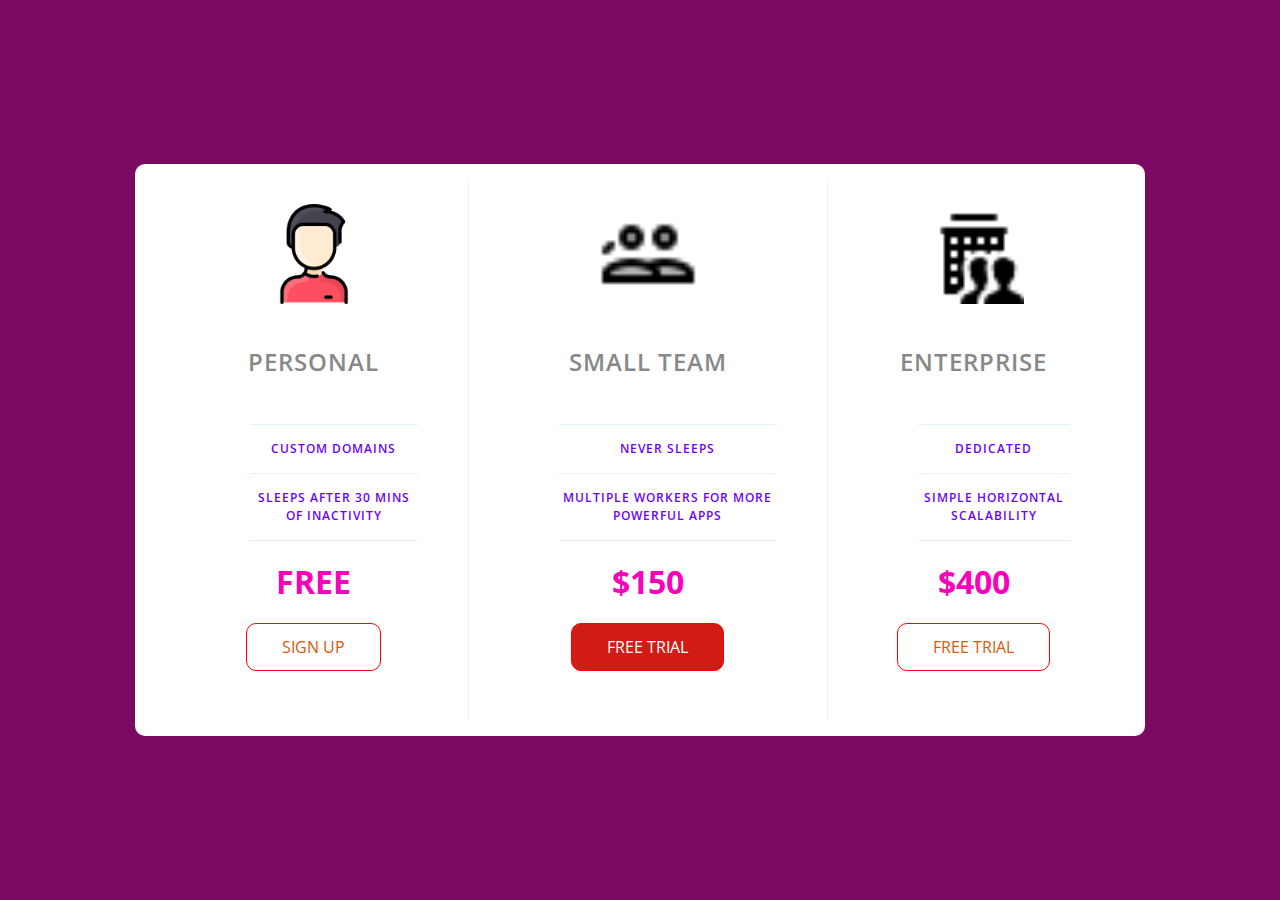
<file: Task1/index.html>
<!DOCTYPE html>
<html lang="en">

<head>
    <meta charset="UTF-8">
    <meta name="viewport" content="width=device-width, initial-scale=1.0">
    <title>Price Panel</title>
    <link rel="stylesheet" href="https://fonts.googleapis.com/css?family=Open+Sans:400,600,700">
    <link rel="stylesheet" href="./styles.css">
</head>

<body>
    <div class="panel pricing-table">
        <div class="pricing-plan">
            <img src="icons/icon1.png" alt="" class="pricing-img" style="width: 100px; height: 100px;">
            <h2 class="pricing-header">Personal</h2>
            <ul class="pricing-features">
                <li class="pricing-features-item">Custom domains</li>
                <li class="pricing-features-item">Sleeps after 30 mins of inactivity</li>
            </ul>
            <span class="pricing-price">Free</span>
            <a href="#/" class="pricing-button">Sign up</a>
        </div>

        <div class="pricing-plan">
            <img src="icons/icon2.png" alt="" class="pricing-img" style="width: 100px; height: 100px;">
            <h2 class="pricing-header">Small team</h2>
            <ul class="pricing-features">
                <li class="pricing-features-item">Never sleeps</li>
                <li class="pricing-features-item">Multiple workers for more powerful apps</li>
            </ul>
            <span class="pricing-price">$150</span>
            <a href="#/" class="pricing-button is-featured">Free trial</a>
        </div>

        <div class="pricing-plan">
            <img src="icons/icon3.png" alt="" class="pricing-img" style="width: 100px; height: 100px;">
            <h2 class="pricing-header">Enterprise</h2>
            <ul class="pricing-features">
                <li class="pricing-features-item">Dedicated</li>
                <li class="pricing-features-item">Simple horizontal scalability</li>
            </ul>
            <span class="pricing-price">$400</span>
            <a href="#/" class="pricing-button">Free trial</a>
        </div>
    </div>
</body>

</html>
</file>
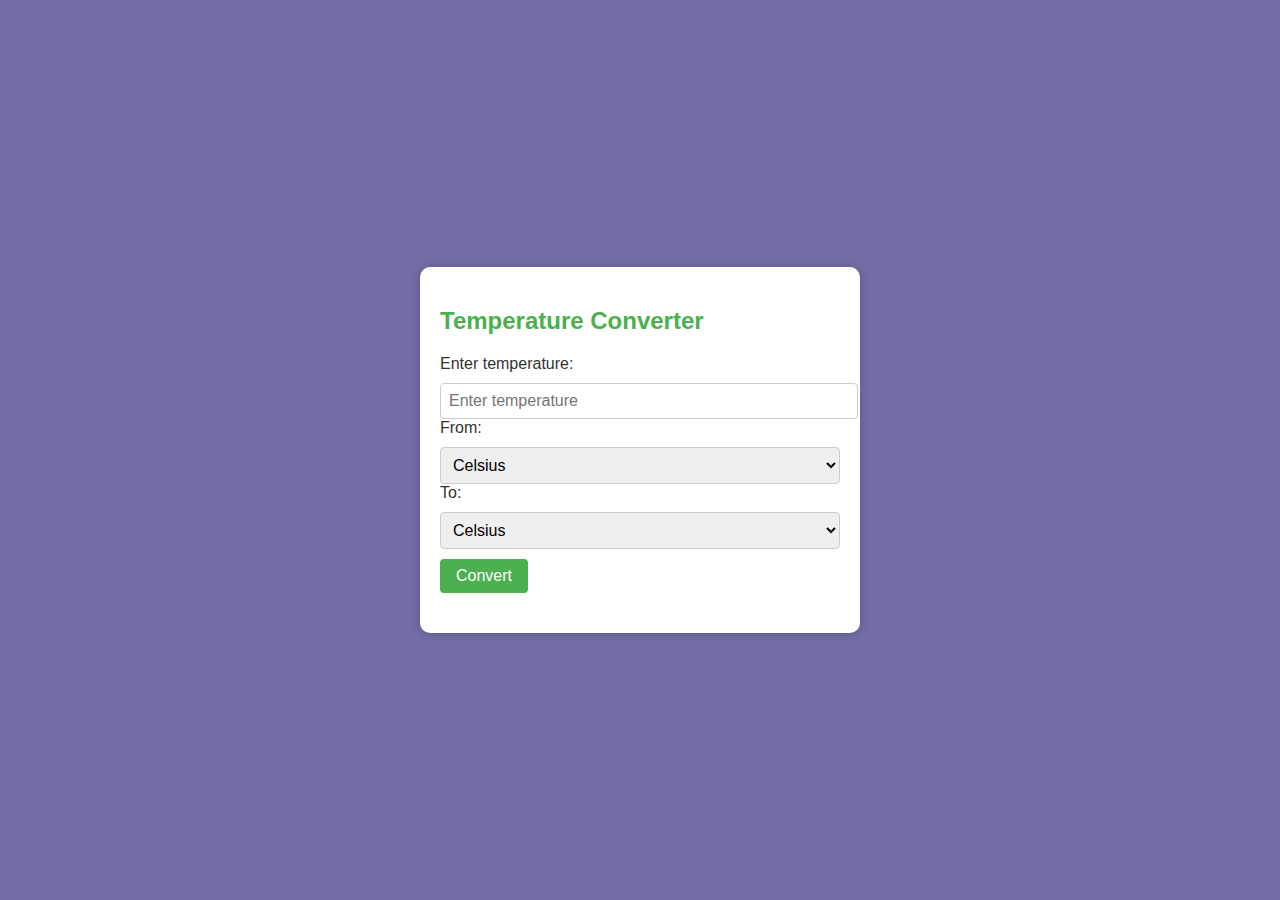
<file: Task3/index.html>
<!DOCTYPE html>
<html lang="en">
<head>
  <meta charset="UTF-8">
  <meta name="viewport" content="width=device-width, initial-scale=1.0">
  <title>Temperature Converter</title>
  <link rel="stylesheet" href="./index.css">
</head>
<body>
  <div class="container">
    <h2>Temperature Converter</h2>
    <label for="inputTemp">Enter temperature:</label>
    <input type="number" id="inputTemp" placeholder="Enter temperature">
    <label for="fromUnit">From:</label>
    <select id="fromUnit">
      <option value="celsius">Celsius</option>
      <option value="fahrenheit">Fahrenheit</option>
      <option value="kelvin">Kelvin</option>
    </select>
    <label for="toUnit">To:</label>
    <select id="toUnit">
      <option value="celsius">Celsius</option>
      <option value="fahrenheit">Fahrenheit</option>
      <option value="kelvin">Kelvin</option>
    </select>
    <button id="convertBtn">Convert</button>
    <div id="result"></div>
  </div>

  <script src="./script.js"></script>
</body>
</html>
</file>
<file: Task1/styles.css>
body{
    margin: 0;
    padding: 0;
    border: 0;
    font-size: 100%;
    font: inherit;
    vertical-align: baseline;
}

article,
aside,
details,
figcaption,
figure,
footer,
header,
hgroup,
menu,
nav,
section {
    display: block;
}

body {
    line-height: 1;
}

ol,
ul {
    list-style: none;
}

blockquote,
q {
    quotes: none;
}

blockquote:before,
blockquote:after,
q:before,
q:after {
    content: '';
    content: none;
}

table {
    border-collapse: collapse;
    border-spacing: 0;
}

html {
    box-sizing: border-box;
    font-family: 'Open Sans', sans-serif;
}

* body {
    background-color: #7c0961;
    display: flex;
    justify-content: center;
    align-items: center;
    min-height: 100vh;
}

.panel {
    background-color: white;
    border-radius: 10px;
    padding: 15px 25px;
    width: 100%;
    max-width: 960px;
    display: flex;
    flex-direction: column;
    text-align: center;
    text-transform: uppercase;
}

.pricing-plan {
    border-bottom: 1px solid #e1f1ff;
}

.pricing-plan:last-child {
    border-bottom: none;
}

.pricing-img {
    margin-bottom: 25px;
    width: 100%;
    max-width: 100%;
}

.pricing-header {
    color: #888;
    font-weight: 600;
    letter-spacing: 1px;
}

.pricing-features {
    margin: 50px 0 25px;
    color: #6c01f9;
}

.pricing-features-item {
    font-weight: 600;
    letter-spacing: 1px;
    font-size: 12px;
    line-height: 1.5;
    padding: 15px 0;
    border-top: 1px solid #e1f1ff;
}

.pricing-features-item:last-child {
    border-bottom: 1px solid #e1f1ff;
}

.pricing-price {
    color: #f901bb;
    display: block;
    font-size: 32px;
    font-weight: 700;
}

.pricing-button {
    border: 1px solid red;
    border-radius: 10px;
    color: #da580c;
    display: inline-block;
    padding: 15px 35px;
    text-decoration: none;
    margin: 25px 0;
    transition: background-color 1s;
}

.pricing-button:hover,
.pricing-button:focus {
    background-color: rgb(0, 0, 0);
    box-shadow: 0em 0.5em 0.1em -0.1em rgb(226, 47, 47);
}

.pricing-button.is-featured {
    background-color: #d11c16;
    color: white;
}

.pricing-button.is-featured:hover,
.pricing-button.is-featured:focus {
    background-color: rgb(0, 0, 0);
    color: white;
}

@media (min-width:900px) {
    .panel {
        flex-direction: row;
    }
    .pricing-plan {
        border-bottom: none;
        border-right: 1px solid #e1f1ff;
        padding: 25px 50px;
    }
    .pricing-plan:last-child {
        border-right: none;
    }
}
</file>
<file: Task3/index.css>
body {
    font-family: Arial, sans-serif;
    background-color: #716da7;
    display: flex;
    justify-content: center;
    align-items: center;
    height: 100vh;
    margin: 0;
  }
  
  .container {
    background-color: #fff;
    border-radius: 10px;
    padding: 20px;
    width: 80%;
    max-width: 400px;
    box-shadow: 0 0 10px rgba(0, 0, 0, 0.2);
  }
  
  h2 {
    margin-bottom: 20px;
    color: #4CAF50;
  }
  
  label {
    display: block;
    margin-bottom: 10px;
    color: #333;
  }
  
  input,
  select {
    width: 100%;
    padding: 8px;
    font-size: 16px;
    border: 1px solid #ccc;
    border-radius: 4px;
  }
  
  button {
    margin-top: 10px;
    padding: 8px 16px;
    font-size: 16px;
    background-color: #4CAF50;
    color: #fff;
    border: none;
    border-radius: 4px;
    cursor: pointer;
    transition: background-color 0.3s;
  }
  
  button:hover {
    background-color: #45a049;
  }
  
  #result {
    font-size: 18px;
    margin-top: 20px;
  }
</file>
